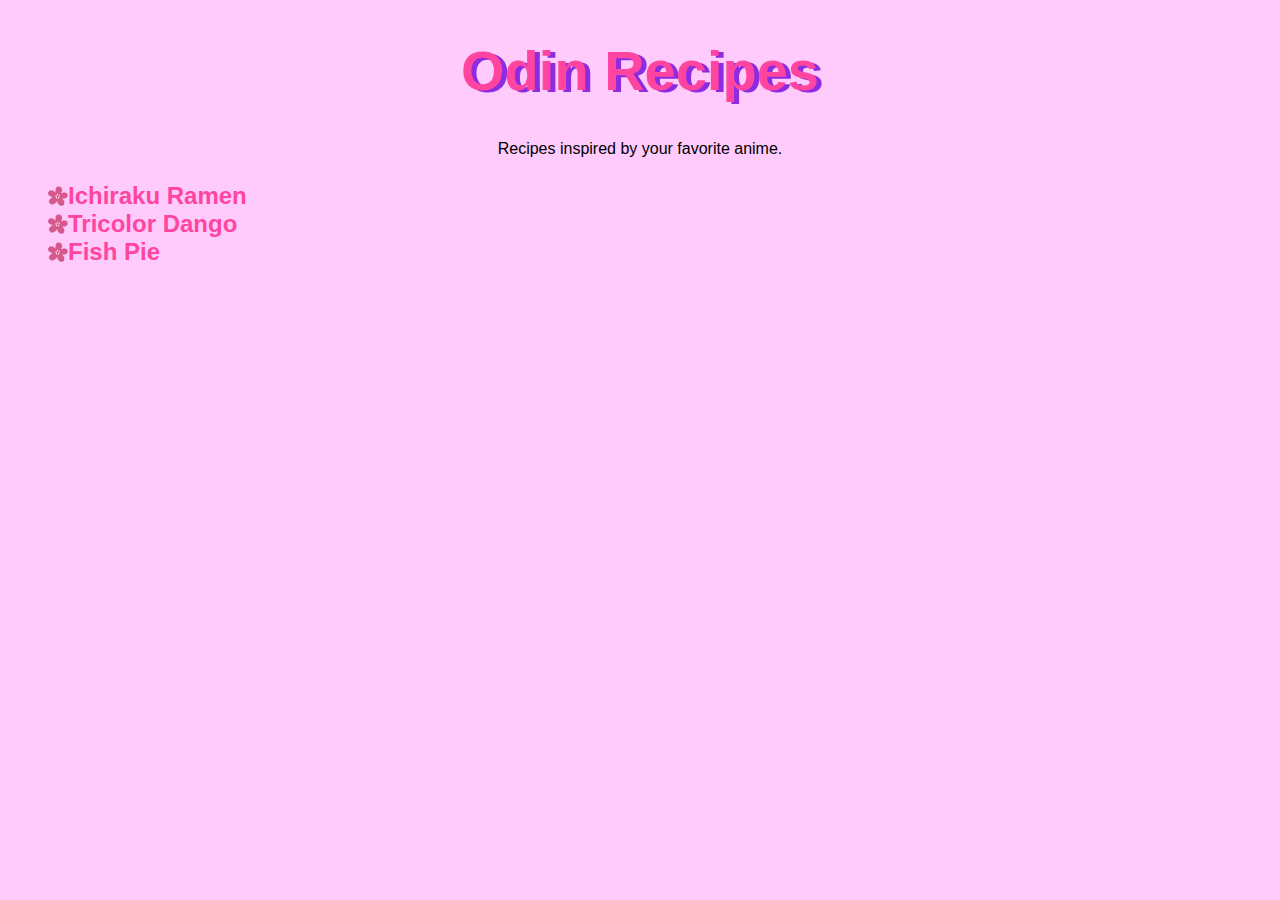
<file: index.html>
<!DOCTYPE html>
<html lang="en">
    <head>
        <meta charset="UTF-8">
        <title>Odin Recipes</title>
        <link rel="stylesheet" href="styles.css">
    </head>

    <body>
        <div class="heading">
        <h1>Odin Recipes</h1>

        <p>
            Recipes inspired by your favorite anime.
        </p>
    </div>
    </body>
        <div class="links">
            <ul class="no-color">
                <li class="sakura"><a href="recipes/ichiraku-ramen.html" target="_blank" rel="noopener noreferrer">Ichiraku Ramen</a></li>
                <li class="sakura"><a href="recipes/tricolor-dango.html" target="_blank" rel="noopener noreferrer">Tricolor Dango</a></li>
                <li class="sakura"><a href="recipes/fish-pie.html" target="_blank" rel="noopener noreferrer">Fish Pie</a></li>
            </ul>
        </div>   


    </body>    

    
</html>
</file>
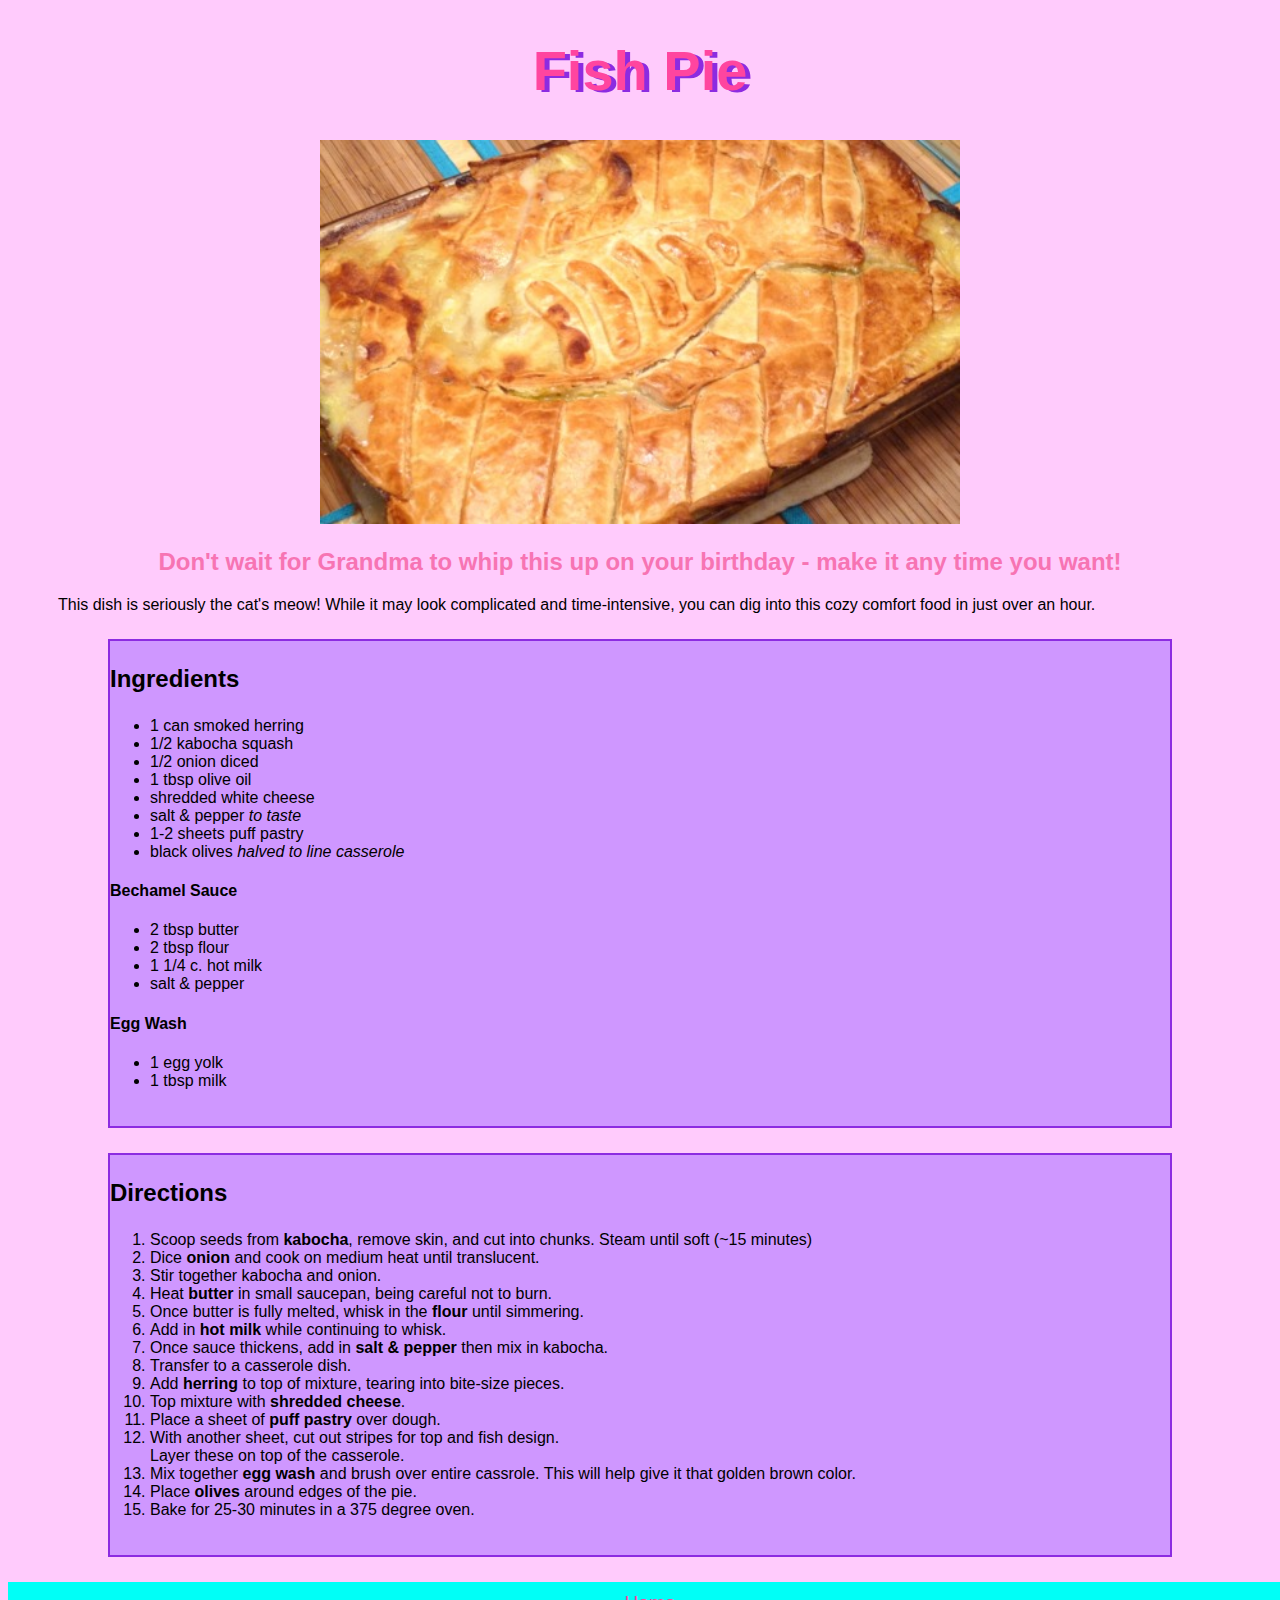
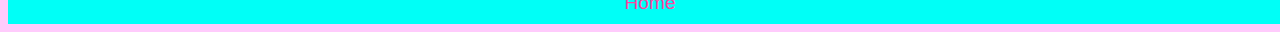
<file: recipes/fish-pie.html>
<!DOCTYPE html>
<html lang="en">
    <head>
        <meta charset="UTF-8">
        <title>Fish Pie</title>
        <link rel="stylesheet" href="../styles.css">
    </head>

    <body>
        <div class="heading">
        <h1>Fish Pie</h1>

        <img src="../images/fish-pie.jpg"  class="picture">

        <h2>Don't wait for Grandma to whip this up on your birthday - make it any time you want!</h2>
        </div>  
        <p>This dish is seriously the cat's meow! While it may look complicated and time-intensive, you can 
            dig into this cozy comfort food in just over an hour.
        </p>

        <div class="ingredients-list">
        <h3>Ingredients</h3>

            <ul>
                <li>1 can smoked herring</li>
                <li>1/2 kabocha squash</li>
                <li>1/2 onion diced</li>
                <li>1 tbsp olive oil</li>
                <li>shredded white cheese</li>
                <li>salt & pepper <em>to taste</em></li>
                <li>1-2 sheets puff pastry</li>
                <li>black olives <em>halved to line casserole</em></li>
            </ul>

        <h4>Bechamel Sauce</h4>
            <ul>
                <li>2 tbsp butter</li>
                <li>2 tbsp flour</li>
                <li>1 1/4 c. hot milk</li>
                <li>salt & pepper</li>
            </ul>

        <h4>Egg Wash</h4>
            <ul>
                <li>1 egg yolk</li>
                <li>1 tbsp milk</li>
            </ul>
         </div>  
         
         <div class="directions">
        <h3>Directions</h3>

            <ol>
                <li>Scoop seeds from <strong>kabocha</strong>, remove skin, and cut into chunks. Steam until soft (~15 minutes)</li>
                <li>Dice <strong>onion</strong> and cook on medium heat until translucent.</li>
                <li>Stir together kabocha and onion.</li>
                <li>Heat <strong>butter</strong> in small saucepan, being careful not to burn.</li>
                <li>Once butter is fully melted, whisk in the <strong>flour</strong> until simmering.</li>
                <li>Add in <strong>hot milk</strong> while continuing to whisk.</li>
                <li>Once sauce thickens, add in <strong>salt & pepper</strong> then mix in kabocha.</li>
                <li>Transfer to a casserole dish.</li>
                <li>Add <strong>herring</strong> to top of mixture, tearing into bite-size pieces.</li>
                <li>Top mixture with <strong>shredded cheese</strong>.</li>
                <li>Place a sheet of <strong>puff pastry</strong> over dough.</li>
                <li>With another sheet, cut out stripes for top and fish design.<br>
                    Layer these on top of the casserole.</li>
                <li>Mix together <strong>egg wash</strong> and brush over entire cassrole. This will help give it that golden brown color.</li>    
                <li>Place <strong>olives</strong> around edges of the pie.</li>
                <li>Bake for 25-30 minutes in a 375 degree oven.</li>    
            </ol>
        </div>  

        <div class="footer">
            <a class="foot-link" href="../index.html" rel="noopener noreferrer">Home</a>   
        </div>

    </body>



    </body>

</html>
</file>
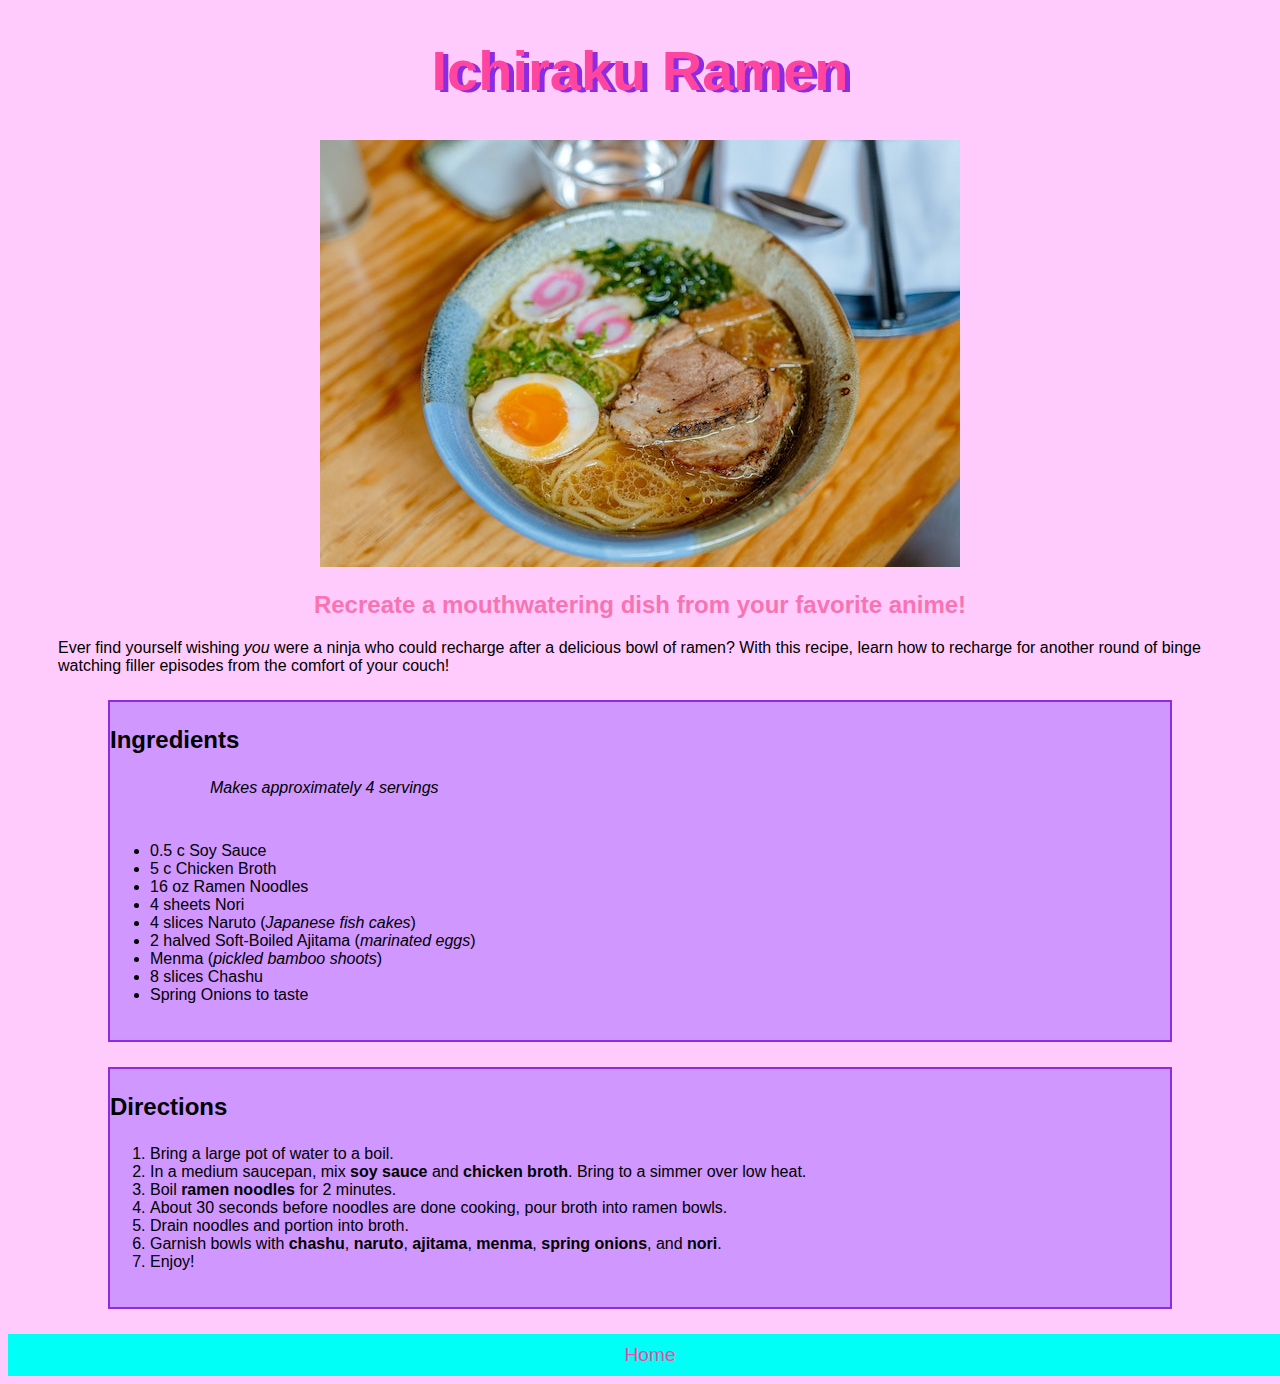
<file: recipes/ichiraku-ramen.html>
<!DOCTYPE html>
<html lang="en">
    
    <head>
        <meta charset="UTF-8">
        <title>Ichiraku Ramen</title>
        <link rel="stylesheet" href="../styles.css">
    </head>

    <body>
        <div class="heading">
        <h1>Ichiraku Ramen</h1>

        <img src="../images/ramen.jpg" alt="Delicious Ramen" class="picture">

        <h2>Recreate a mouthwatering dish from your favorite anime!</h2>
        </div>
        <p>Ever find yourself wishing <i>you</i> were a ninja who could recharge 
            after a delicious bowl of ramen? With this recipe, learn how to 
            recharge for another round of binge watching filler episodes from
            the comfort of your couch!
        </p>
        
        <div class="ingredients-list">
        <h3>Ingredients</h3>
        <p class="ingredients-list"><em>Makes approximately 4 servings</em></p>
            <ul>
                <li>0.5 c Soy Sauce</li>
                <li>5 c Chicken Broth</li>
                <li>16 oz Ramen Noodles</li>
                <li>4 sheets Nori</li>
                <li>4 slices Naruto (<em>Japanese fish cakes</em>)</li>
                <li>2 halved Soft-Boiled Ajitama (<em>marinated eggs</em>)</li>
                <li>Menma (<em>pickled bamboo shoots</em>)</li>
                <li>8 slices Chashu</li>
                <li>Spring Onions to taste</li>
            </ul>
        </div>

        <div class="directions">
        <h3>Directions</h3>
            <ol>
                <li>Bring a large pot of water to a boil.</li>
                <li>In a medium saucepan, mix <strong>soy sauce</strong> and <strong>chicken broth</strong>. 
                    Bring to a simmer over low heat.</li>
                <li>Boil <strong>ramen noodles</strong> for 2 minutes.</li>
                <li>About 30 seconds before noodles are done cooking, pour broth into ramen bowls.</li>
                <li>Drain noodles and portion into broth.</li>
                <li>Garnish bowls with <strong>chashu</strong>, <strong>naruto</strong>, 
                    <strong>ajitama</strong>, <strong>menma</strong>, <strong>spring onions</strong>,
                    and <strong>nori</strong>.</li>
                <li>Enjoy!</li>    
            </ol>
        </div>

        <div class="footer">
            <a class="foot-link" href="../index.html" rel="noopener noreferrer">Home</a>   
        </div>


    </body>

</html>
</file>
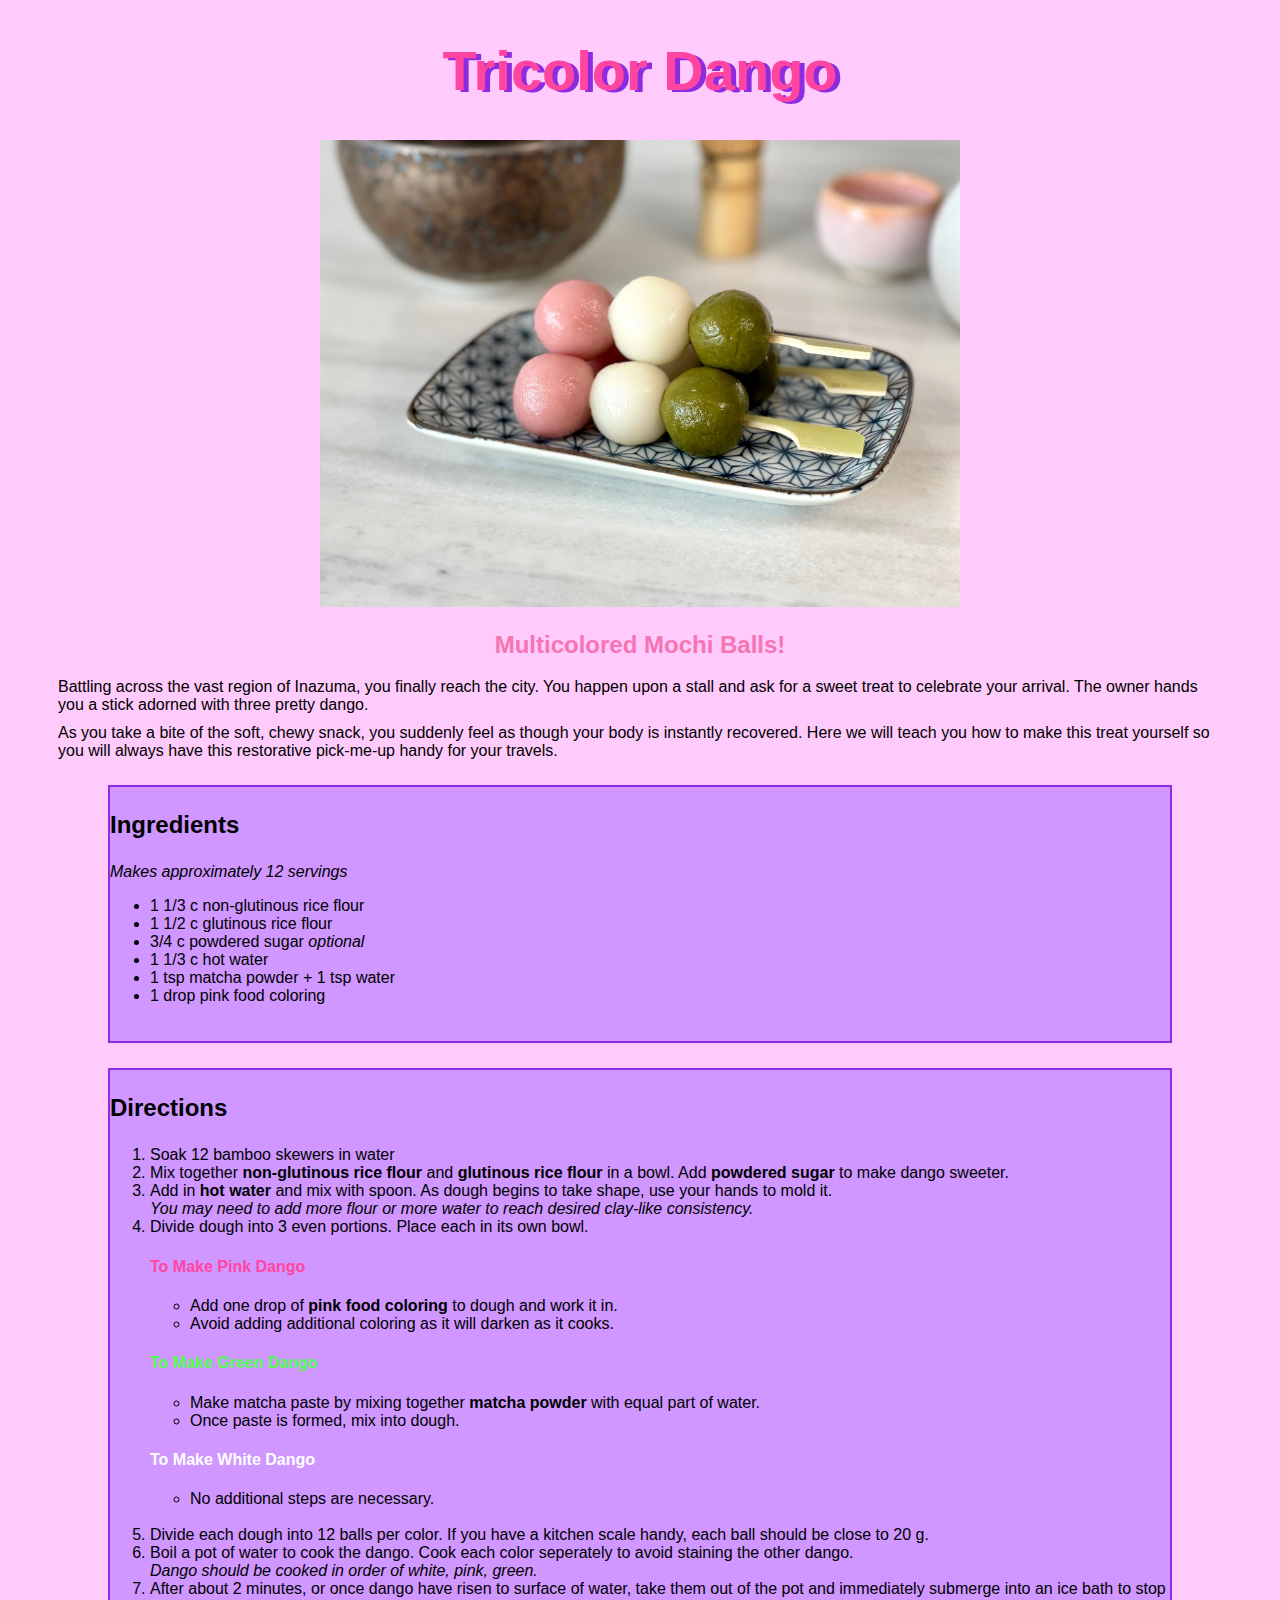
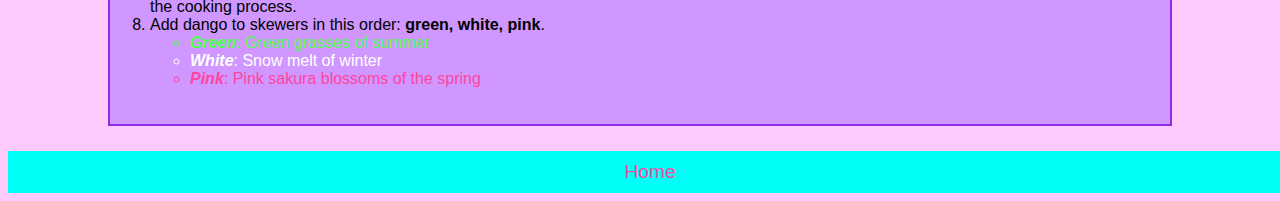
<file: recipes/tricolor-dango.html>
<!DOCTYPE html>
<html lang="en">

    <head>

        <meta charset="UTF-8">
        <title>Tricolor Dango</title>
        <link rel="stylesheet" href="../styles.css">
    </head>

    <body>
        <div class="heading">
        <h1>Tricolor Dango</h1>
        <img src="../images/tricolor-dango.jpg" alt="Multicolored mochi balls" class="picture">

        <h2>Multicolored Mochi Balls!</h2>
        </div>  
        <p>Battling across the vast region of Inazuma, you finally reach the city. You happen upon a stall and ask for a sweet
            treat to celebrate your arrival. The owner hands you a stick adorned with three pretty dango. </p>
        <p>As you take a bite of the soft, chewy snack, you suddenly feel as though your body is instantly recovered. Here we will 
            teach you how to make this treat yourself so you will always have this restorative pick-me-up handy for your travels.</p>
        
        <div class="ingredients-list">
        <h3>Ingredients</h3>
            <em>Makes approximately 12 servings</em>
            <ul>
                <li>1 1/3 c non-glutinous rice flour</li>
                <li>1 1/2 c glutinous rice flour</li>
                <li>3/4 c powdered sugar <em>optional</em></li>
                <li>1 1/3 c hot water</li>
                <li>1 tsp matcha powder + 1 tsp water</li>
                <li>1 drop pink food coloring</li>
            </ul>
        </div>

        <div class="directions">
        <h3>Directions</h3>
            <ol>
                <li>Soak 12 bamboo skewers in water</li>
                <li>Mix together <strong>non-glutinous rice flour</strong> and <strong>glutinous rice flour</strong> in a bowl.
                Add <strong>powdered sugar</strong> to make dango sweeter.</li>   
                <li>Add in <strong>hot water</strong> and mix with spoon. As dough begins to take shape, use your hands to mold it.<br>
                <em>You may need to add more flour or more water to reach desired clay-like consistency.</em></li>
                <li>Divide dough into 3 even portions. Place each in its own bowl.<br>
                <h4 class="pink">To Make Pink Dango</h4>
                    <ul>
                        <li>Add one drop of <strong>pink food coloring</strong> to dough and work it in.</li>
                        <li>Avoid adding additional coloring as it will darken as it cooks.</li>
                    </ul>
                <h4 class="green">To Make Green Dango</h4>
                    <ul>
                        <li>Make matcha paste by mixing together <strong>matcha powder</strong> with equal part of water.</li>
                        <li>Once paste is formed, mix into dough.</li>
                    </ul>
                <h4 class="white">To Make White Dango</h4>
                    <ul>
                        <li>No additional steps are necessary.</li><br>
                    </ul></li>
                <li>Divide each dough into 12 balls per color. If you have a kitchen scale handy, each ball should be close to 20 g.</li>    
                <li>Boil a pot of water to cook the dango. Cook each color seperately to avoid staining the other dango. <br>
                <em>Dango should be cooked in order of white, pink, green.</em></li>
                <li>After about 2 minutes, or once dango have risen to surface of water, take them out of the pot and immediately submerge 
                    into an ice bath to stop the cooking process.</li>
                <li>Add dango to skewers in this order: <strong>green, white, pink</strong>.<br>
                    <ul>
                        <li class="green"><strong><em>Green</em></strong>: Green grasses of summer</li>
                        <li class="white"><strong><em>White</em></strong>: Snow melt of winter</li>
                        <li class="pink"><strong><em>Pink</em></strong>: Pink sakura blossoms of the spring</li>

                    </ul>
                </li>
            </ol>
        </div>
        
        <div class="footer">
            <a class="foot-link" href="../index.html" rel="noopener noreferrer">Home</a>   
        </div>
    </body>


</html>
</file>
<file: styles.css>
*{
    font-family: Verdana, Helvetica, sans-serif;
    background-color: #ffcbfc;      
}

h1 {
    text-align: center;
    color:#ff459f;
    font-size: 56px;
    text-shadow: 5px 2px 0px #8c2be1;
}   

h2{
    text-align: center;
    color:#f774b3;
}

h3{
    font-size: 24px;
}

p{
    margin: 10px 50px 10px;
}

.heading {
    text-align: center;
}

.picture {
    width: 640px;
    height: auto;
}

.footer{
    padding: 10px;
    width: 100%;
    background-color: #00fff7;
    text-align: center;
    font-size: larger;
    font-weight: 400;
}

.ingredients-list, 
.directions {
    margin: 25px 100px 25px;
    width: auto; 
    border: 2px solid #8c2be1;
    padding-bottom: 20px;
    background-color: #cf97ff;
}

ol, ul, li, h3, h4{
    background-color: #cf97ff;
}

 .ingredients-list em {
    background-color: #cf97ff;
 }

 .ingredients-list p {
    border: none;
 }

 .directions strong, em {
    background-color: #cf97ff;
 }

/* link properties */
.links {
    font-weight: bold;
    font-size: 24px;
    background-color: none;
}

a:link {
    color: #ff459f;
    text-decoration: none;
}

a:visited {
    color:#8c2be1;
}

a:hover {
    color:#00fff7;
    text-decoration: none;
}

a:active {
    color: pink;
}

.footer{
    background-color: #00fff7;
 }

 .foot-link{
    background-color: #00fff7;
 }

/* list decorations */
li.sakura {
    margin: 0;
    padding: 0 0 0 20px;
    list-style: none;
    background-image: url(./images/sakura-emoji.png);
    background-repeat: no-repeat;
    background-position: left center;
    background-size: 20px;
    background-color: #ffcbfc;
}

.no-color{
    background-color: #ffcbfc;
}

/* dango coloration */
.pink {
    color:#ff459f;
}

.green {
    color: rgb(80, 255, 80);
}

.white {
    color: #ffffff;
}
</file>
